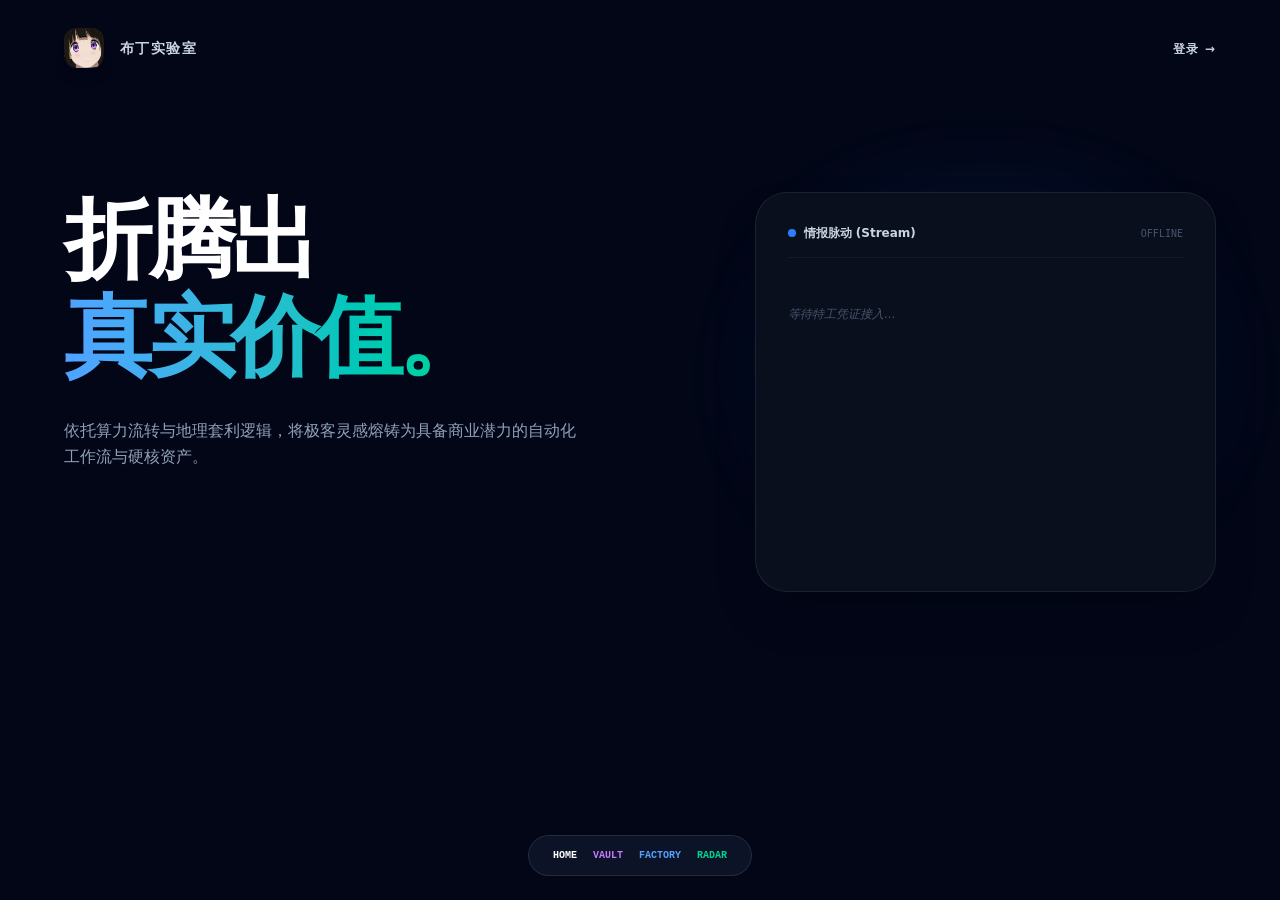
<file: index.html>
<!doctype html>
<html lang="en">
  <head>
    <meta charset="UTF-8" />
    <link rel="icon" href="/favicon.png" type="image/png">
    <meta name="viewport" content="width=device-width, initial-scale=1.0" />
    <title>布丁的实验室</title>
    <script type="module" crossorigin src="/assets/index-CpiC745K.js"></script>
    <link rel="modulepreload" crossorigin href="/assets/router-Dy-ER6rp.js">
    <link rel="stylesheet" crossorigin href="/assets/router-DLKRCj9j.css">
    <link rel="stylesheet" crossorigin href="/assets/index-D3mYRSic.css">
  </head>
  <body>
    <div id="app"></div>
  </body>
</html>
</file>
<file: assets/router-DLKRCj9j.css>
.modal-fade-enter-active[data-v-293ae7b9],.modal-fade-leave-active[data-v-293ae7b9]{transition:all .3s cubic-bezier(.4,0,.2,1)}.modal-fade-enter-from[data-v-293ae7b9],.modal-fade-leave-to[data-v-293ae7b9]{opacity:0;transform:scale(.95)translateY(10px)}.list-enter-active[data-v-d2d0ec3e],.list-leave-active[data-v-d2d0ec3e]{transition:all .4s}.list-enter-from[data-v-d2d0ec3e]{opacity:0;transform:translate(-10px)}.list-leave-to[data-v-d2d0ec3e]{opacity:0}.fade-slide-enter-active[data-v-7cca565b],.fade-slide-leave-active[data-v-7cca565b]{transition:all .3s cubic-bezier(.4,0,.2,1)}.fade-slide-enter-from[data-v-7cca565b]{opacity:0;transform:translateY(15px)}.fade-slide-leave-to[data-v-7cca565b]{opacity:0;transform:translateY(-15px)}
</file>
